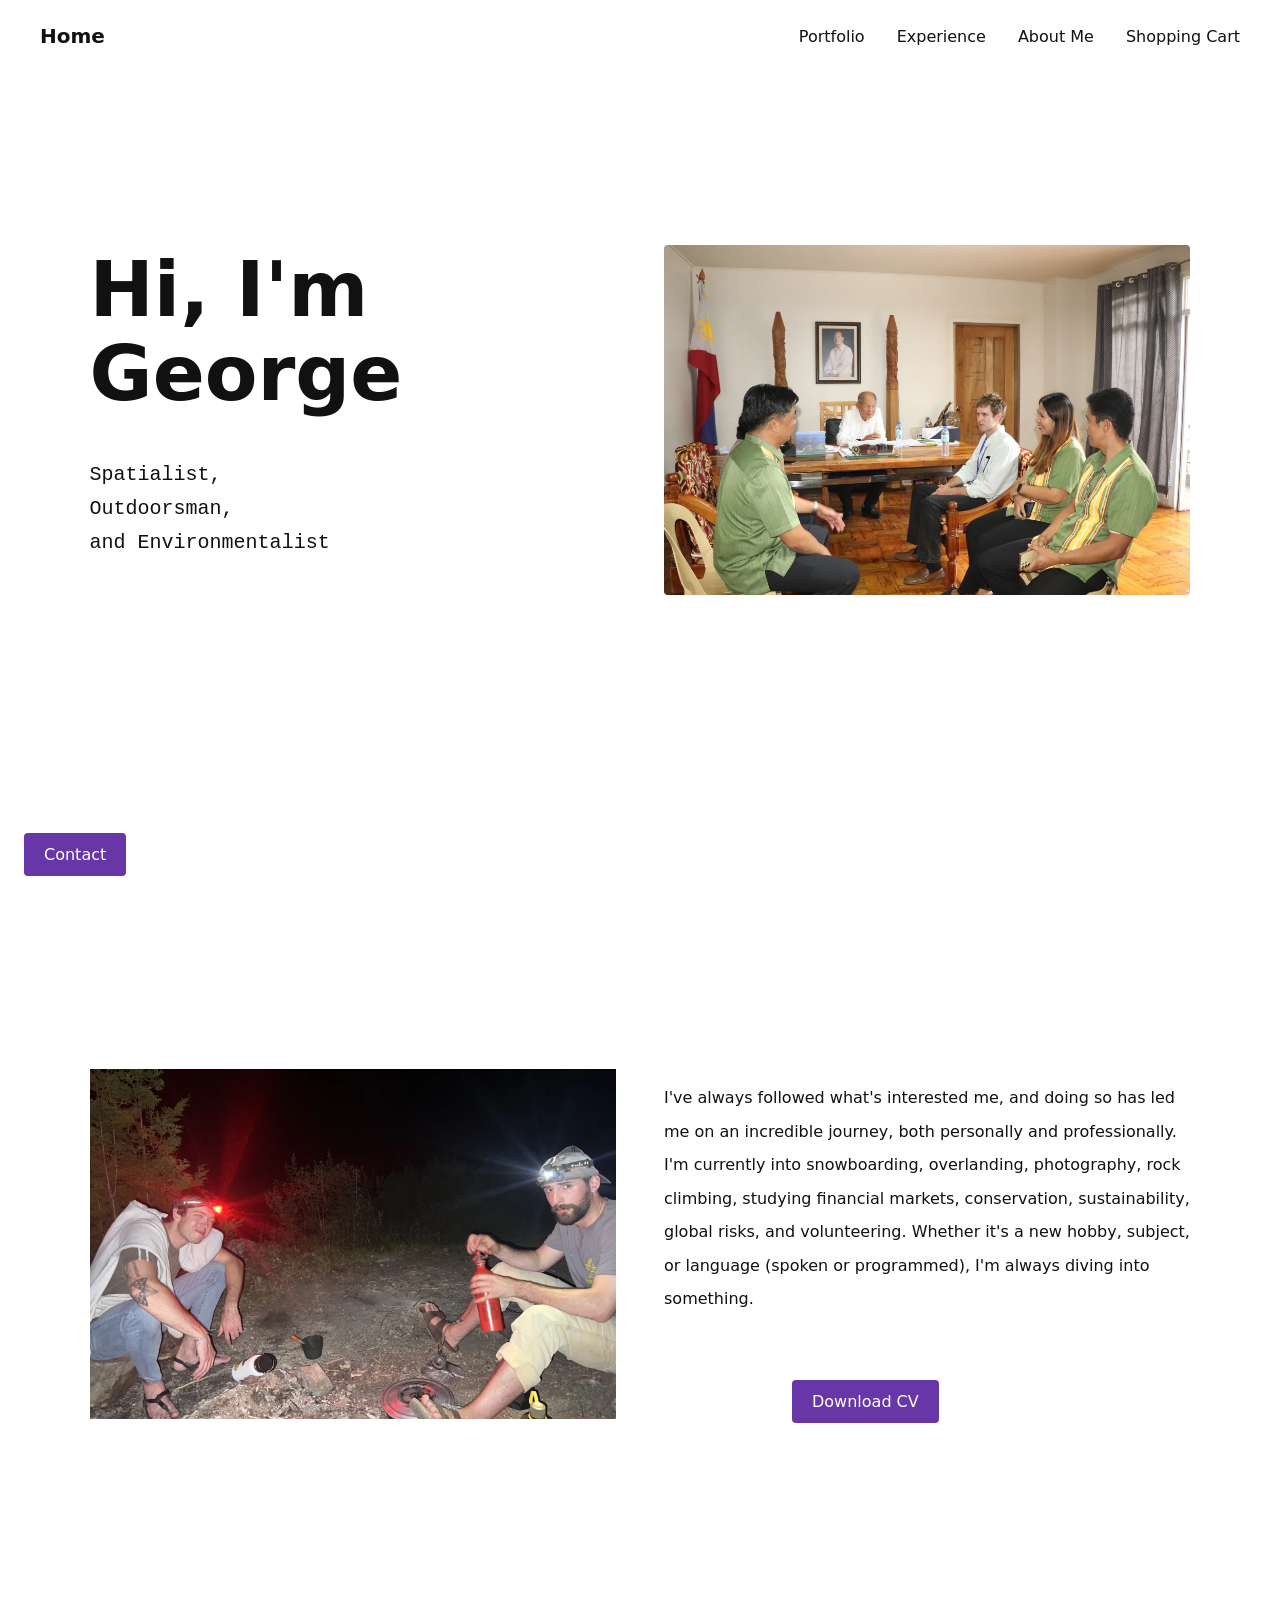
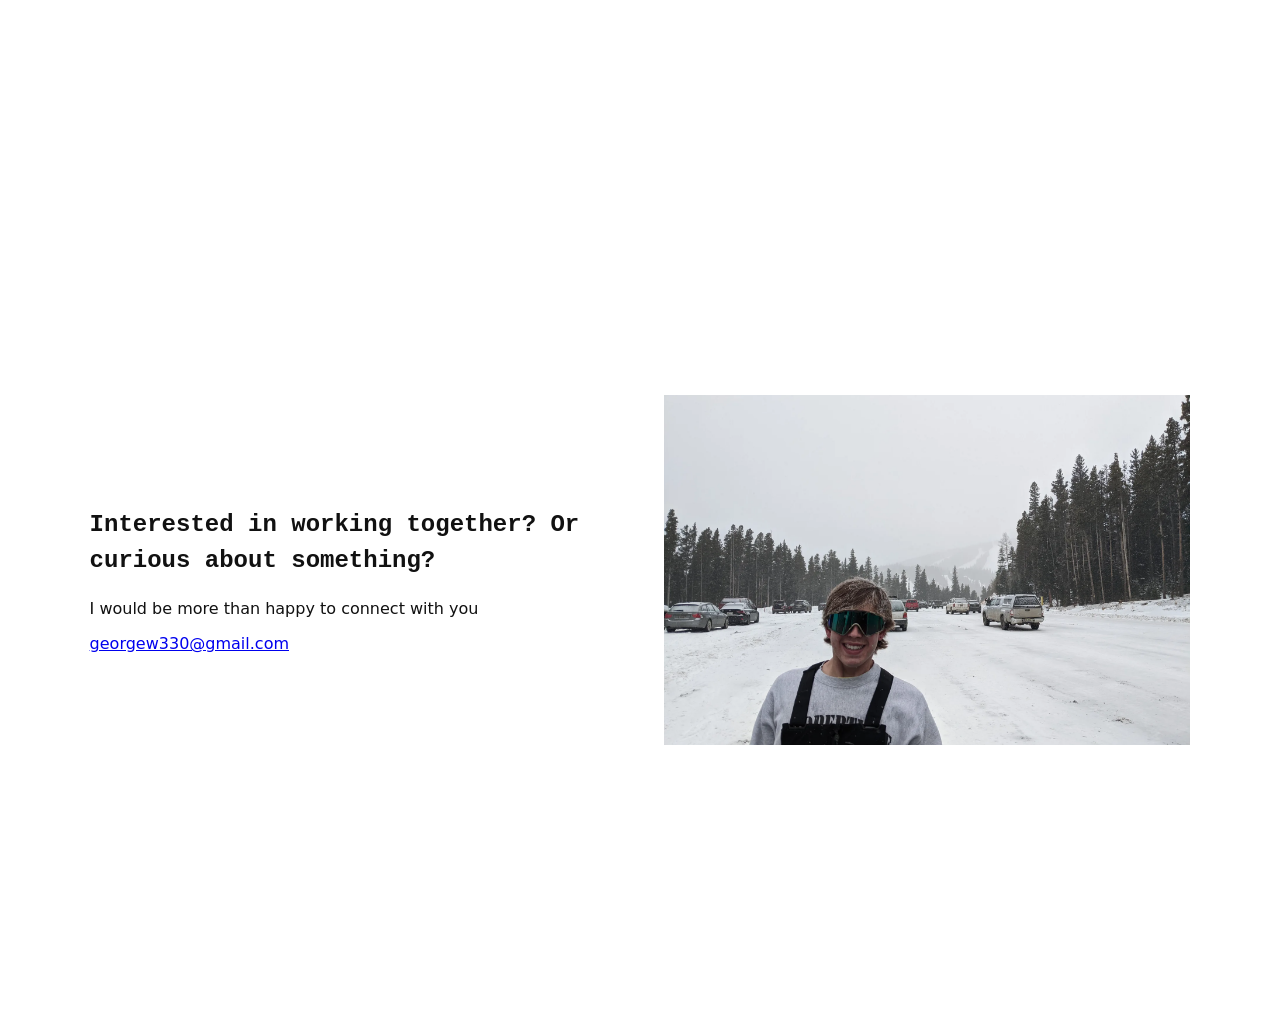
<file: index.html>
<!DOCTYPE html>
<html lang="en">

<head>
    <meta charset="UTF-8">
    <meta name="viewport" content="width=device-width, initial-scale=1.0">
    <title>George Weiss | Spatial Scientist</title>
    <link rel="stylesheet" href="styles.css">
</head>

<body>
    <header class="site-header">
        <a class="site-name" href="index.html">Home</a>

        <nav aria-label="Primary navigation">
            <ul class="navigation">
                <li><a href="portfolio.html">Portfolio</a></li>
                <li><a href="experience.html">Experience</a></li>
                <li><a href="about.html">About Me</a></li>
                <li><a href="shoppingcart.html">Shopping Cart</a></li>
            </ul>
        </nav>
    </header>
    <a class="contact-shortcut" href="#contact">Contact</a>
    <main>
        <section class="hero">
            <div class="hero-content">
                <h1>Hi, I'm<br>George</h1>

                <p class="hero-tagline">
                    Spatialist,<br>
                    Outdoorsman,<br>
                    and Environmentalist
                </p>
            </div>

            <img class="hero-image" src="images/meeting.jpg"
                alt="George Weiss meeting with colleagues in the Philippines">
        </section>

        <section class="intro">
            <img class="intro-image" src="images/Cmp.webp" alt="Outdoor camping scene">

            <div class="intro-section">
                <p>I've always followed what's interested me, and
                    doing
                    so has led me on an incredible journey, both personally and professionally. I'm currently into
                    snowboarding, overlanding, photography, rock climbing, studying financial markets, conservation,
                    sustainability, global risks, and
                    volunteering. Whether it's a new hobby, subject, or language (spoken or programmed), I'm always
                    diving into something.</p>
                <a class="cv-link" href="documents/george-weiss-resume.pdf" download>
                    Download CV
                </a>
            </div>
        </section>
        <section class="contact-section" id="contact">
            <div class="contact-content">
                <h2>Interested in working together? Or curious about something?</h2>

                <p>
                    I would be more than happy to connect with you
                </p>
                <a href="mailto:georgew330@gmail.com">
                    georgew330@gmail.com
                </a>
            </div>

            <img class="contact-image" src="images/co_lot.webp" alt="Mountain landscape in Copper, Colorado">
        </section>
    </main>
</body>

</html>
</file>
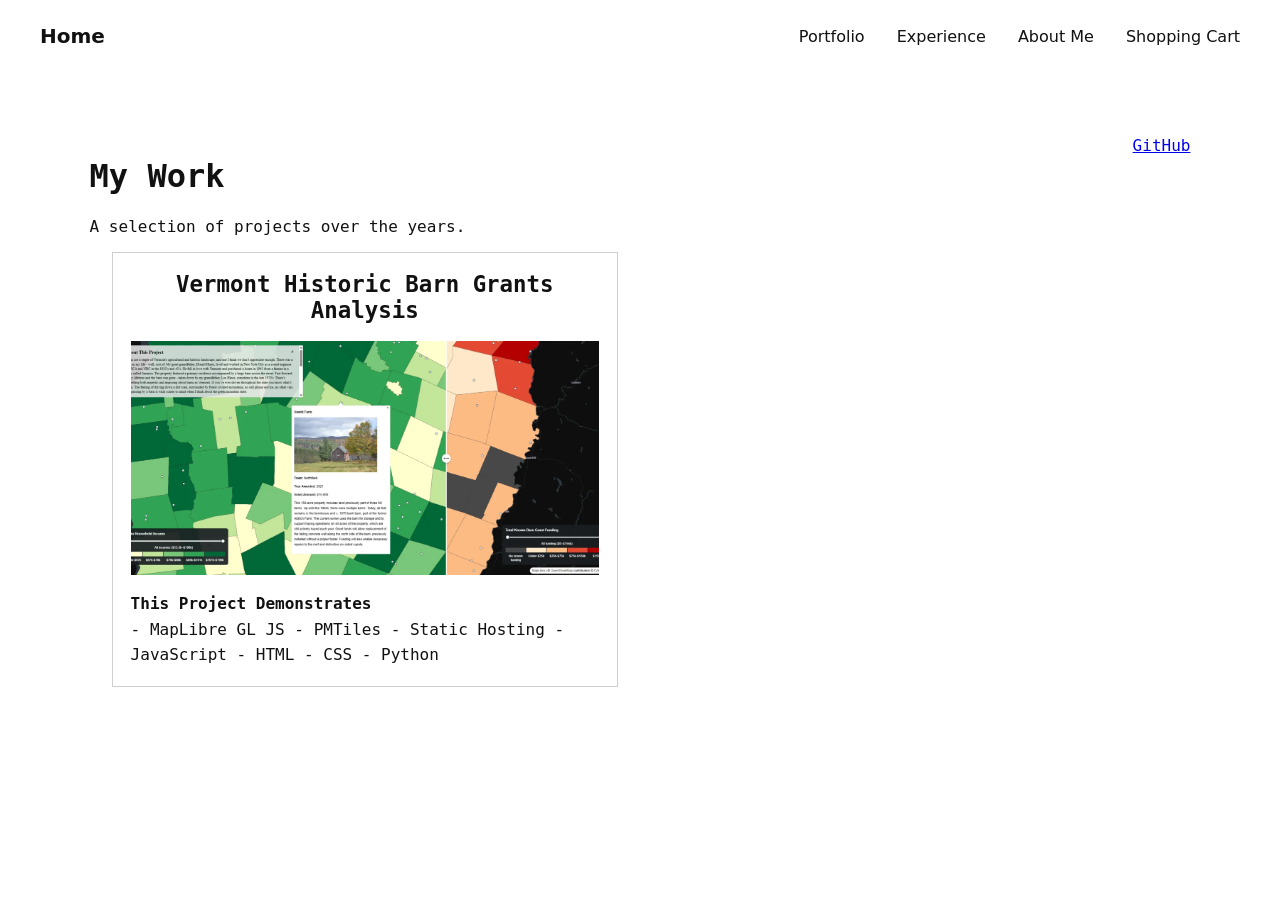
<file: portfolio.html>
<!DOCTYPE html>
<html lang="en">

<head>
    <meta charset="UTF-8">
    <meta name="viewport" content="width=device-width, initial-scale=1.0">
    <title>Portfolio | George Weiss</title>
    <link rel="stylesheet" href="styles.css">
</head>

<body>
    <header class="site-header">

        <a class="site-name" href="index.html">Home</a>

        <nav aria-label="Primary navigation">
            <ul class="navigation">
                <li><a href="portfolio.html">Portfolio</a></li>
                <li><a href="experience.html">Experience</a></li>
                <li><a href="about.html">About Me</a></li>
                <li><a href="shoppingcart.html">Shopping Cart</a></li>
            </ul>
        </nav>

    </header>

    <main class="portfolio-page">

        <header class="portfolio-intro">
            <div>
                <h1>My Work</h1>
                <p>A selection of projects over the years.</p>
            </div>

            <a class="github-link" href="https://github.com/georgew330" target="_blank" rel="noopener">
                GitHub
            </a>
        </header>

        <section class="project-list">
            <a class="project-card" href="projects/vermont-barn-grants.html">
                <article>
                    <h2>Vermont Historic Barn Grants Analysis</h2>

                    <img class="project-image" src="images/vermont-barn-grants.webp"
                        alt="Interactive Vermont barn grant and household income maps">

                    <p class="project-skills">
                        <strong>This Project Demonstrates</strong><br>
                        - MapLibre GL JS - PMTiles - Static Hosting - JavaScript - HTML - CSS - Python
                    </p>
                </article>
            </a>
        </section>

    </main>
</body>

</html>
</file>
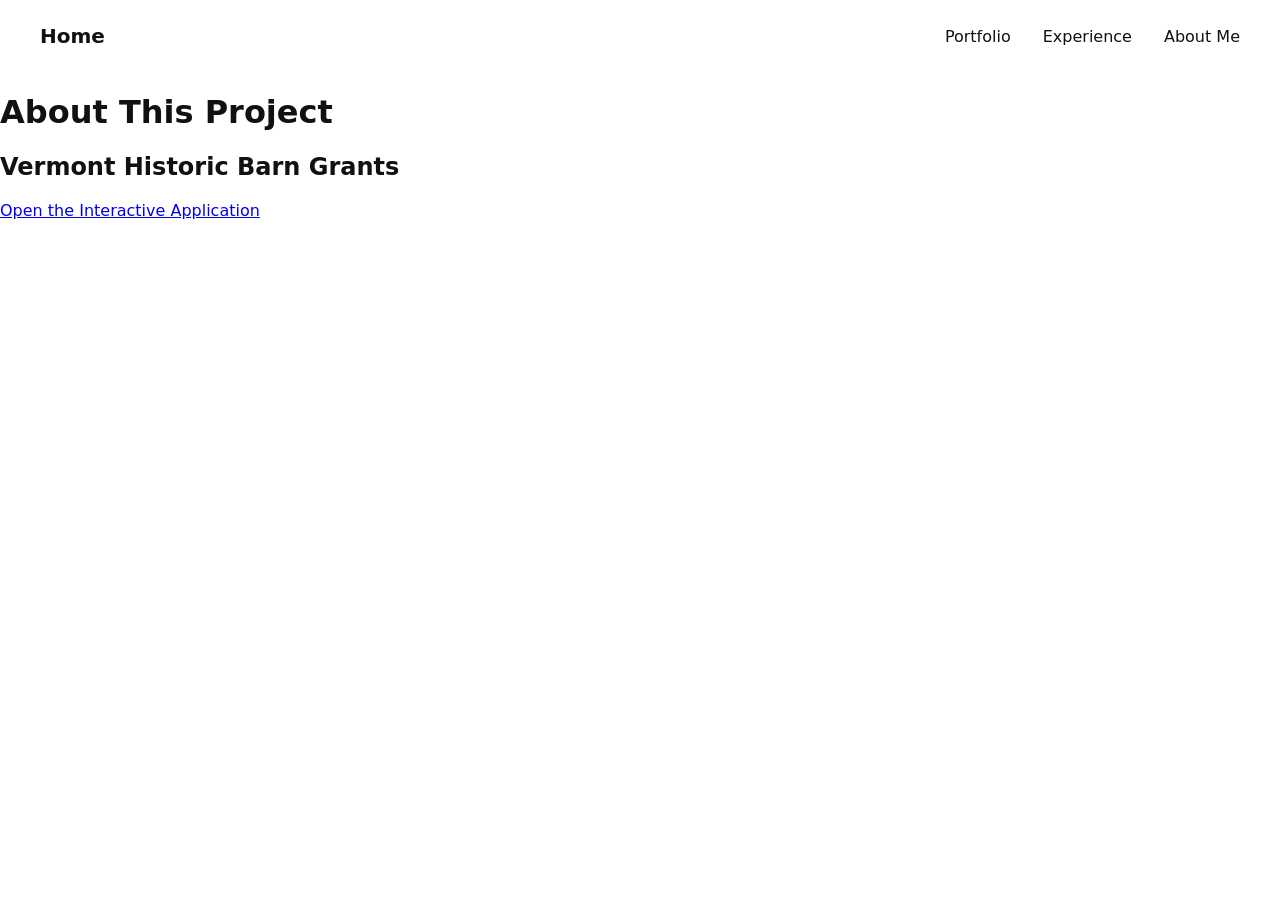
<file: projects/vermont-barn-grants.html>
<!DOCTYPE html>
<html lang="en">

<head>
    <meta charset="UTF-8">
    <meta name="viewport" content="width=device-width, initial-scale=1.0">

    <title>Vermont Historic Barn Grants Web Application | George Weiss</title>

    <link rel="stylesheet" href="../styles.css">
</head>

<body>
    <header class="site-header">
        <a class="site-name" href="../index.html">Home</a>

        <nav aria-label="Primary navigation">
            <ul class="navigation">
                <li><a href="../portfolio.html">Portfolio</a></li>
                <li><a href="../experience.html">Experience</a></li>
                <li><a href="../about.html">About Me</a></li>
            </ul>
        </nav>
    </header>

    <main class="project-page">
        <header class="project-page-intro">
            <h1>About This Project</h1>

            <h2>Vermont Historic Barn Grants</h2>

            <a class="project-live-link" href="https://georgew330.github.io/vermont-barn-grants/web/" target="_blank"
                rel="noopener">
                Open the Interactive Application
            </a>
        </header>
    </main>
</body>

</html>
</file>
<file: styles.css>
* {
    box-sizing: border-box;
}

body {
    margin: 0;
    font-family: system-ui, -apple-system, "Segoe UI", Roboto, Arial, sans-serif;
    color: #111111;
}

.site-header {
    display: flex;
    justify-content: space-between;
    align-items: center;
    padding: 24px 40px;
}

.navigation {
    display: flex;
    gap: 32px;
    list-style: none;
    margin: 0;
    padding: 0;
}

.site-name,
.navigation a {
    text-decoration: none;
    color: inherit;
}

.site-name {
    font-size: 1.25rem;
    font-weight: 700;
}

.navigation a:hover,
.navigation a:focus-visible {
    color: #6737a8;
}

.hero {
    min-height: calc(100vh - 76px);
    display: grid;
    grid-template-columns: 1fr 1fr;
    align-items: center;
    gap: 48px;
    padding: 32px 7vw 160px;
}

.hero-image,
.intro-image,
.contact-image {
    width: 100%;
    aspect-ratio: 3 / 2;
    max-height: 72vh;
    object-fit: cover;
}

.hero-image {
    border-radius: 4px;
}

.intro {
    min-height: calc(100vh - 76px);
    display: grid;
    grid-template-columns: 1fr 1fr;
    align-items: center;
    gap: 48px;
    padding: 32px 7vw 160px;
}

.intro-image {
    object-position: center 70%;
}

.contact-section {
    min-height: 100vh;
    display: grid;
    grid-template-columns: 1fr 1fr;
    align-items: center;
    gap: 48px;
    padding: 64px 7vw;
}

.contact-image {
    justify-self: end;
}

.hero h1 {
    margin: 0 0 42px;
    font-size: clamp(2.5rem, 6vw, 5rem);
    line-height: 1.1;
}

.hero-tagline {
    margin: 0 0 32px;
    font-family: "JetBrains Mono", monospace;
    font-size: 1.25rem;
}

.contact-section h2 {
    max-width: 700px;
    line-height: 1.5;
    font-family: 'JetBrains Mono', monospace;
}

.hero p {
    margin: 0 0 32px;
    max-width: 650px;
    line-height: 1.7;
}

.intro-section {
    padding: 0;
}

.intro-section p {
    width: min(650px, 100%);
    line-height: 2.1;
}

.cv-link {
    display: inline-block;
    margin-top: 48px;
    margin-left: clamp(80px, 10vw, 180px);
    align-self: flex-start;
    padding: 12px 20px;
    color: white;
    background-color: #6737a8;
    text-decoration: none;
    border-radius: 4px;
}

@media (max-width: 700px) {
    .cv-link {
        margin-left: 0;
    }

}

.cv-link:hover,
.cv-link:focus-visible {
    background-color: #4f2785;
}

html {
    scroll-behavior: smooth;
}

.contact-shortcut {
    position: fixed;
    bottom: 24px;
    left: 24px;
    padding: 12px 20px;
    background-color: #6737a8;
    color: white;
    text-decoration: none;
    border-radius: 4px;
    z-index: 10;
}

.contact-shortcut:hover,
.contact-shortcut:focus-visible {
    background-color: #4f2785;
}

.portfolio-page {
    padding: 64px 7vw 120px;
    font-family: "JetBrains Mono", monospace;
}

.portfolio-intro {
    width: 100%;
    display: flex;
    justify-content: space-between;
    align-items: flex-start;
}

.github-link {
    margin-left: auto;
}

.project-list {
    display: flex;
    flex-direction: column;
    gap: 96px;
}

.project-card {
    width: 46%;
    margin-left: 2%;
    align-self: flex-start;
    color: inherit;
    text-decoration: none;
    border: 1px solid #cfcfcf;
    padding: 18px;
    transition: transform 180ms ease;
}

.project-card>article {
    padding: 0;
}

.project-card h2 {
    margin: 0 0 18px;
    font-size: 1.4rem;
    font-weight: 600;
    text-align: center;
}

.project-image {
    display: block;
    width: 100%;
    aspect-ratio: 2 / 1;
    object-fit: cover;
}

.project-skills {
    margin: 16px 0 0;
    line-height: 1.6;
}

.project-card:hover,
.project-card:focus-visible {
    transform: translateY(-4px);
}

.project-card:nth-child(even) {
    align-self: flex-end;
    margin-right: 2%;
    margin-left: 0;
}
</file>
